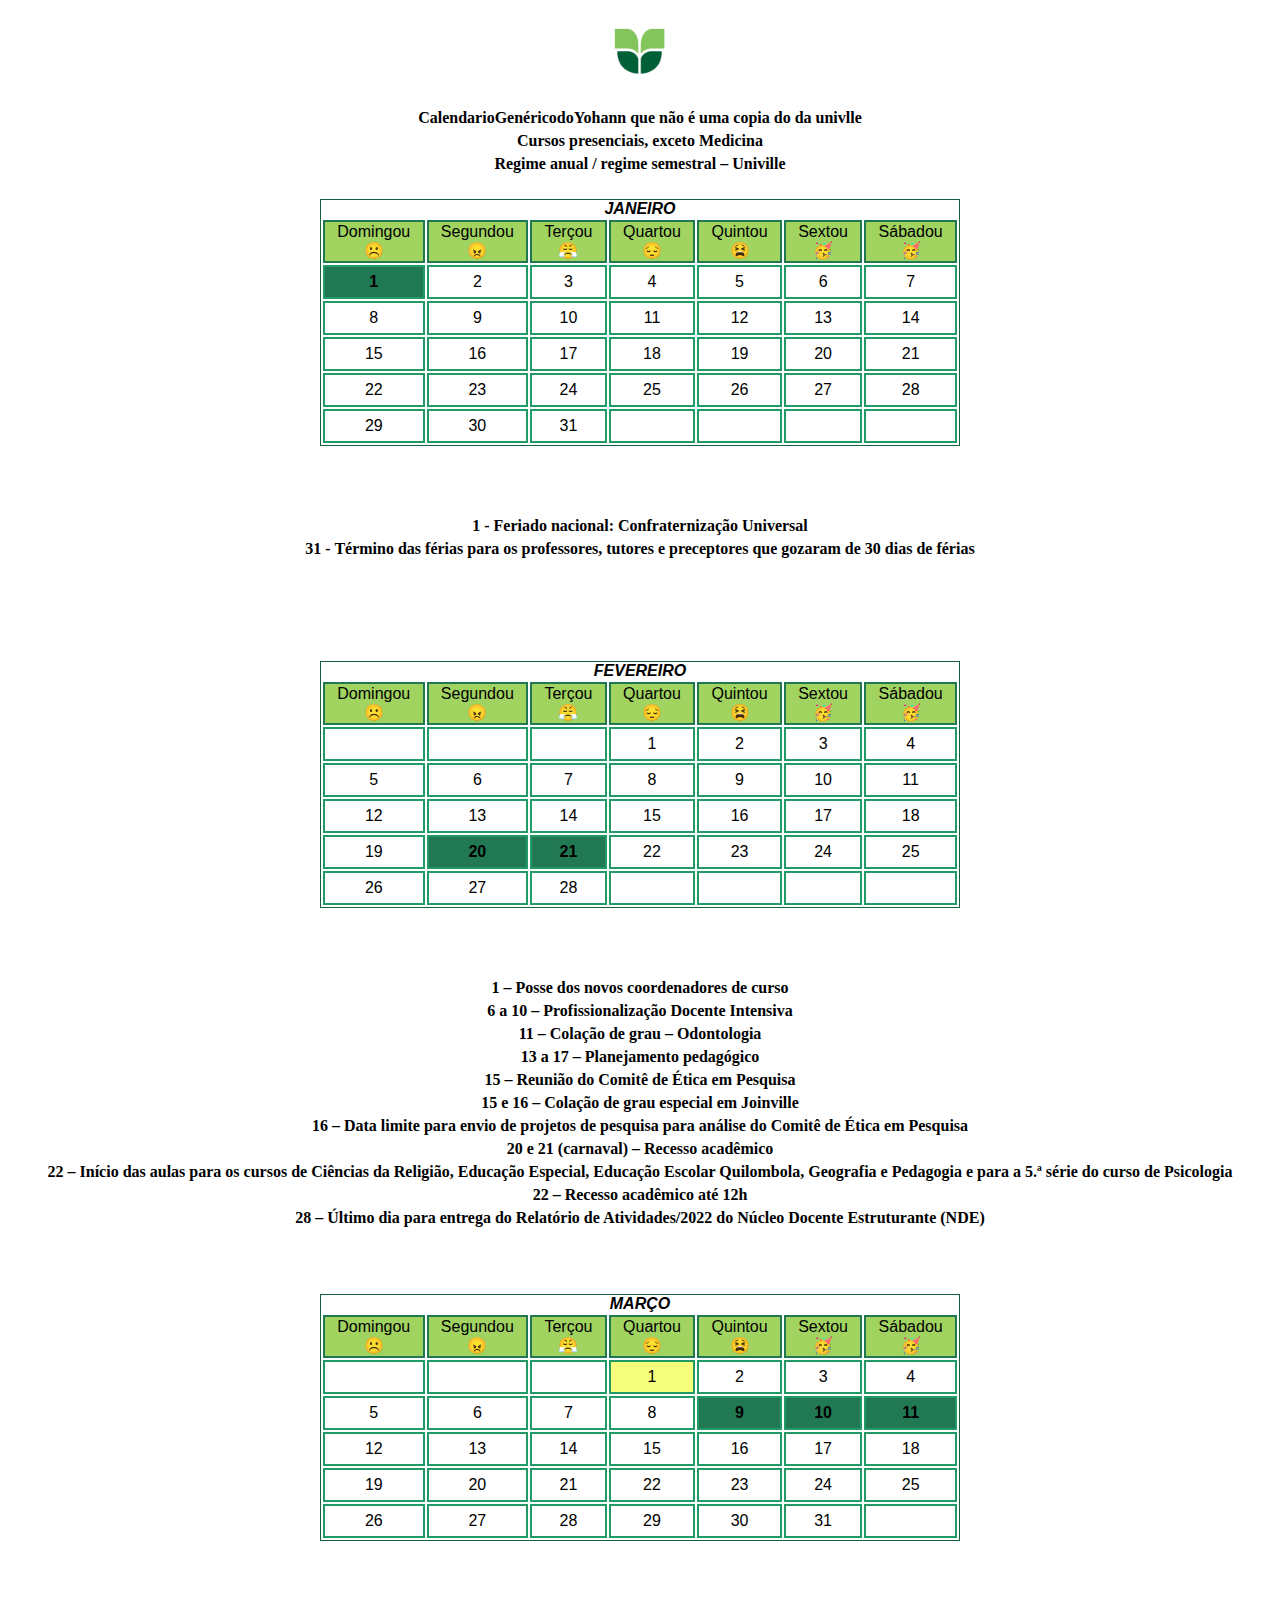
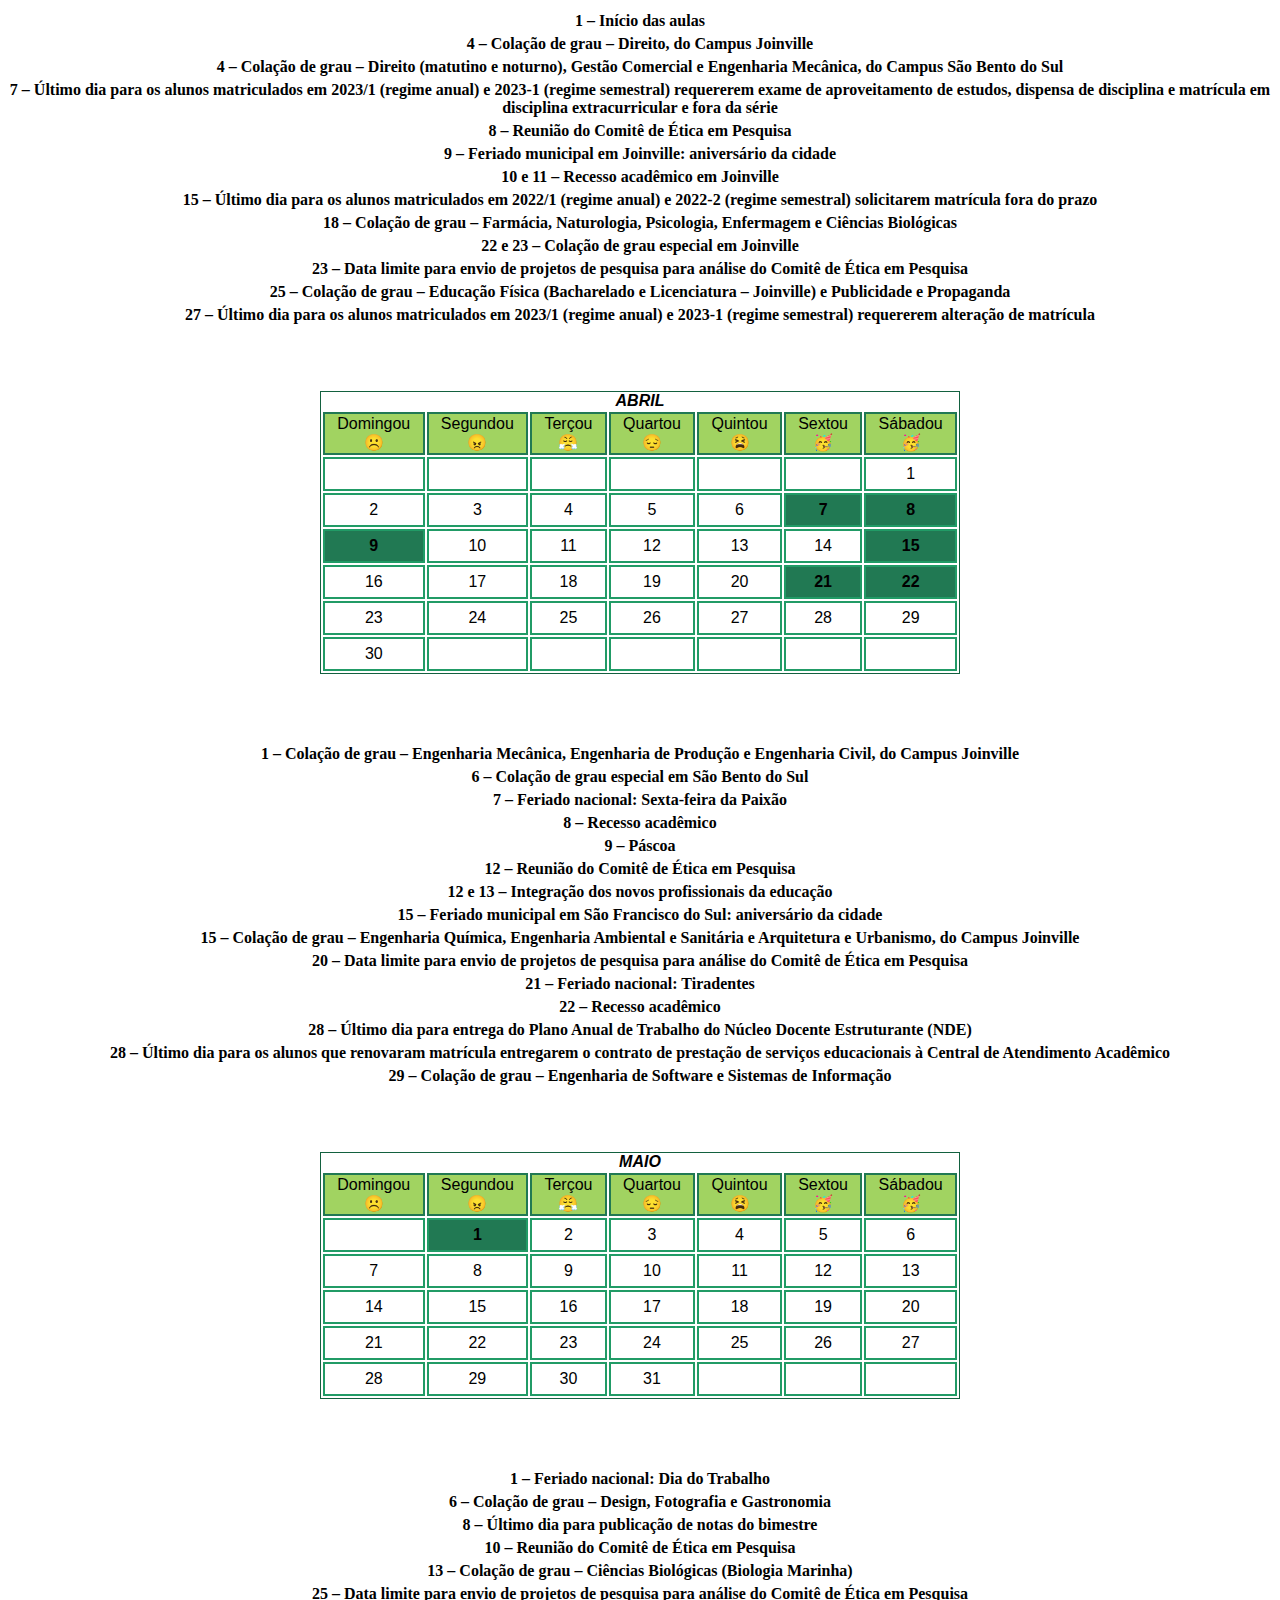
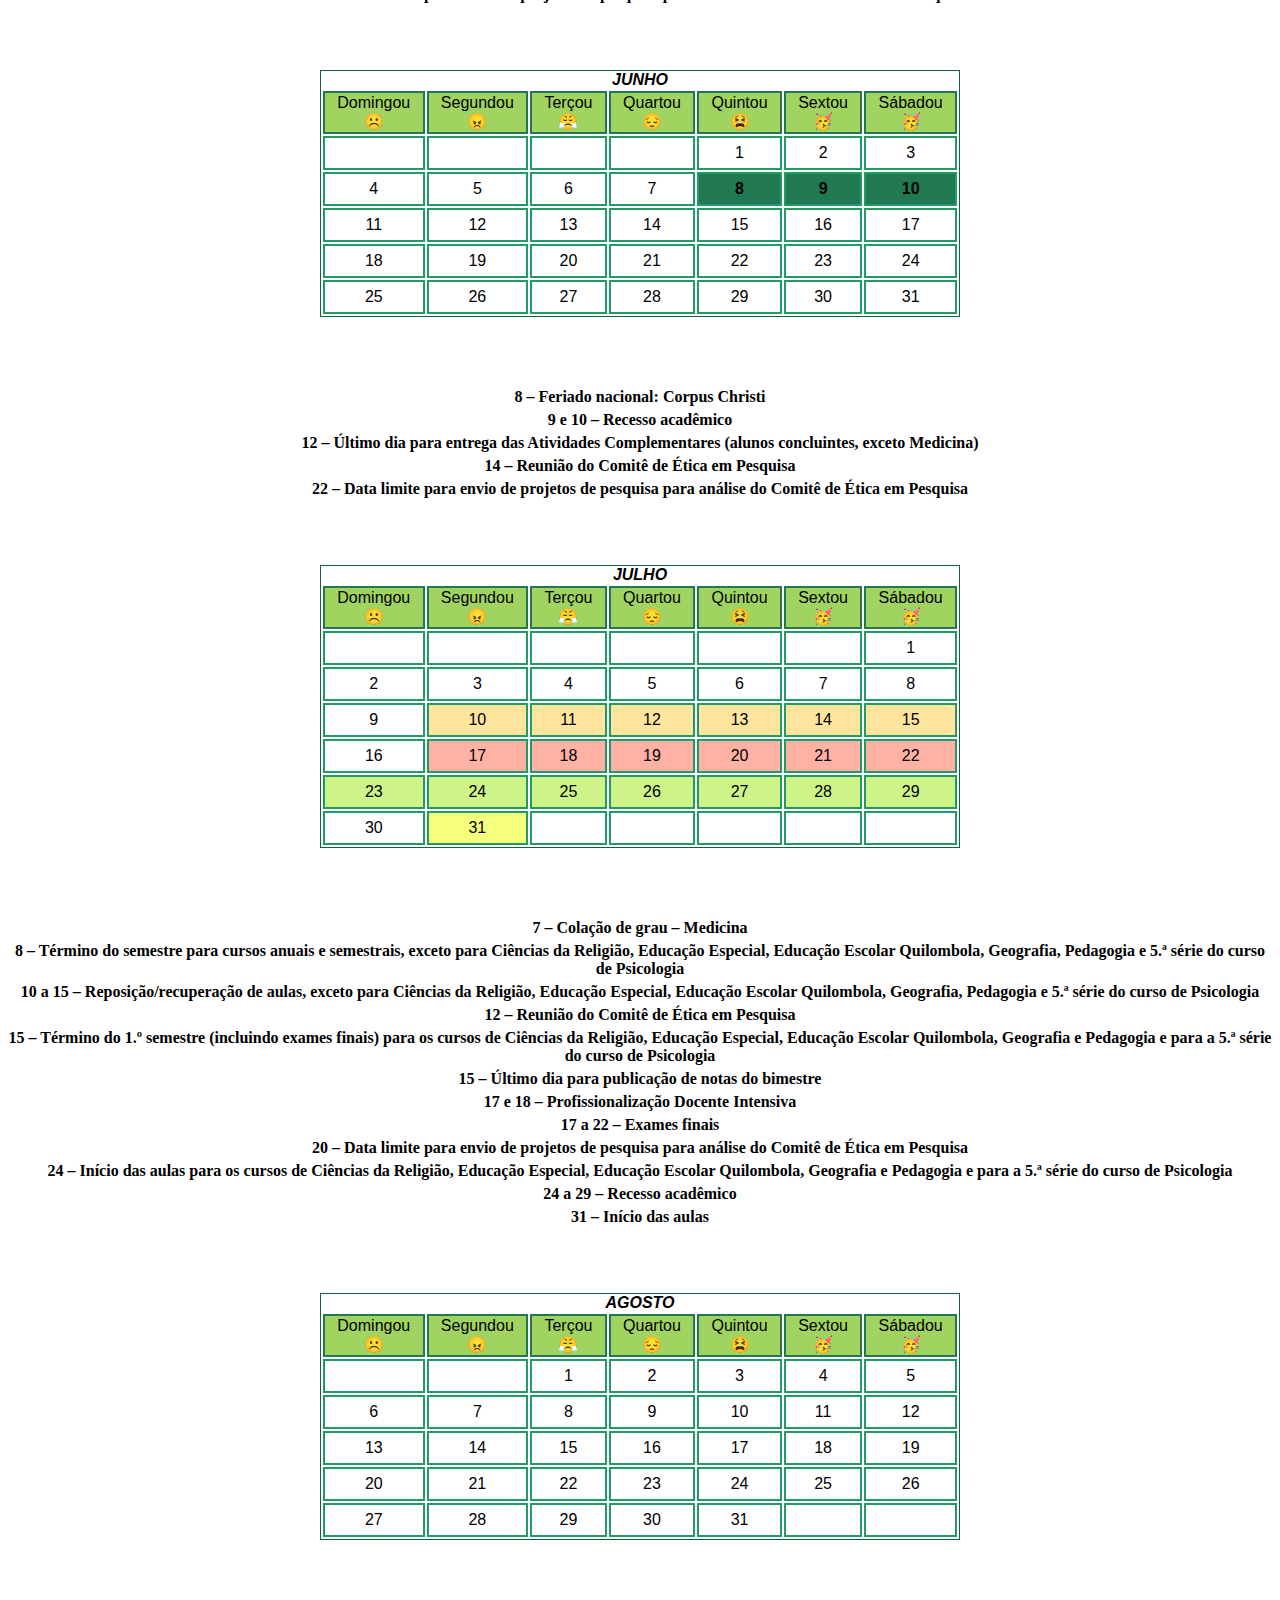
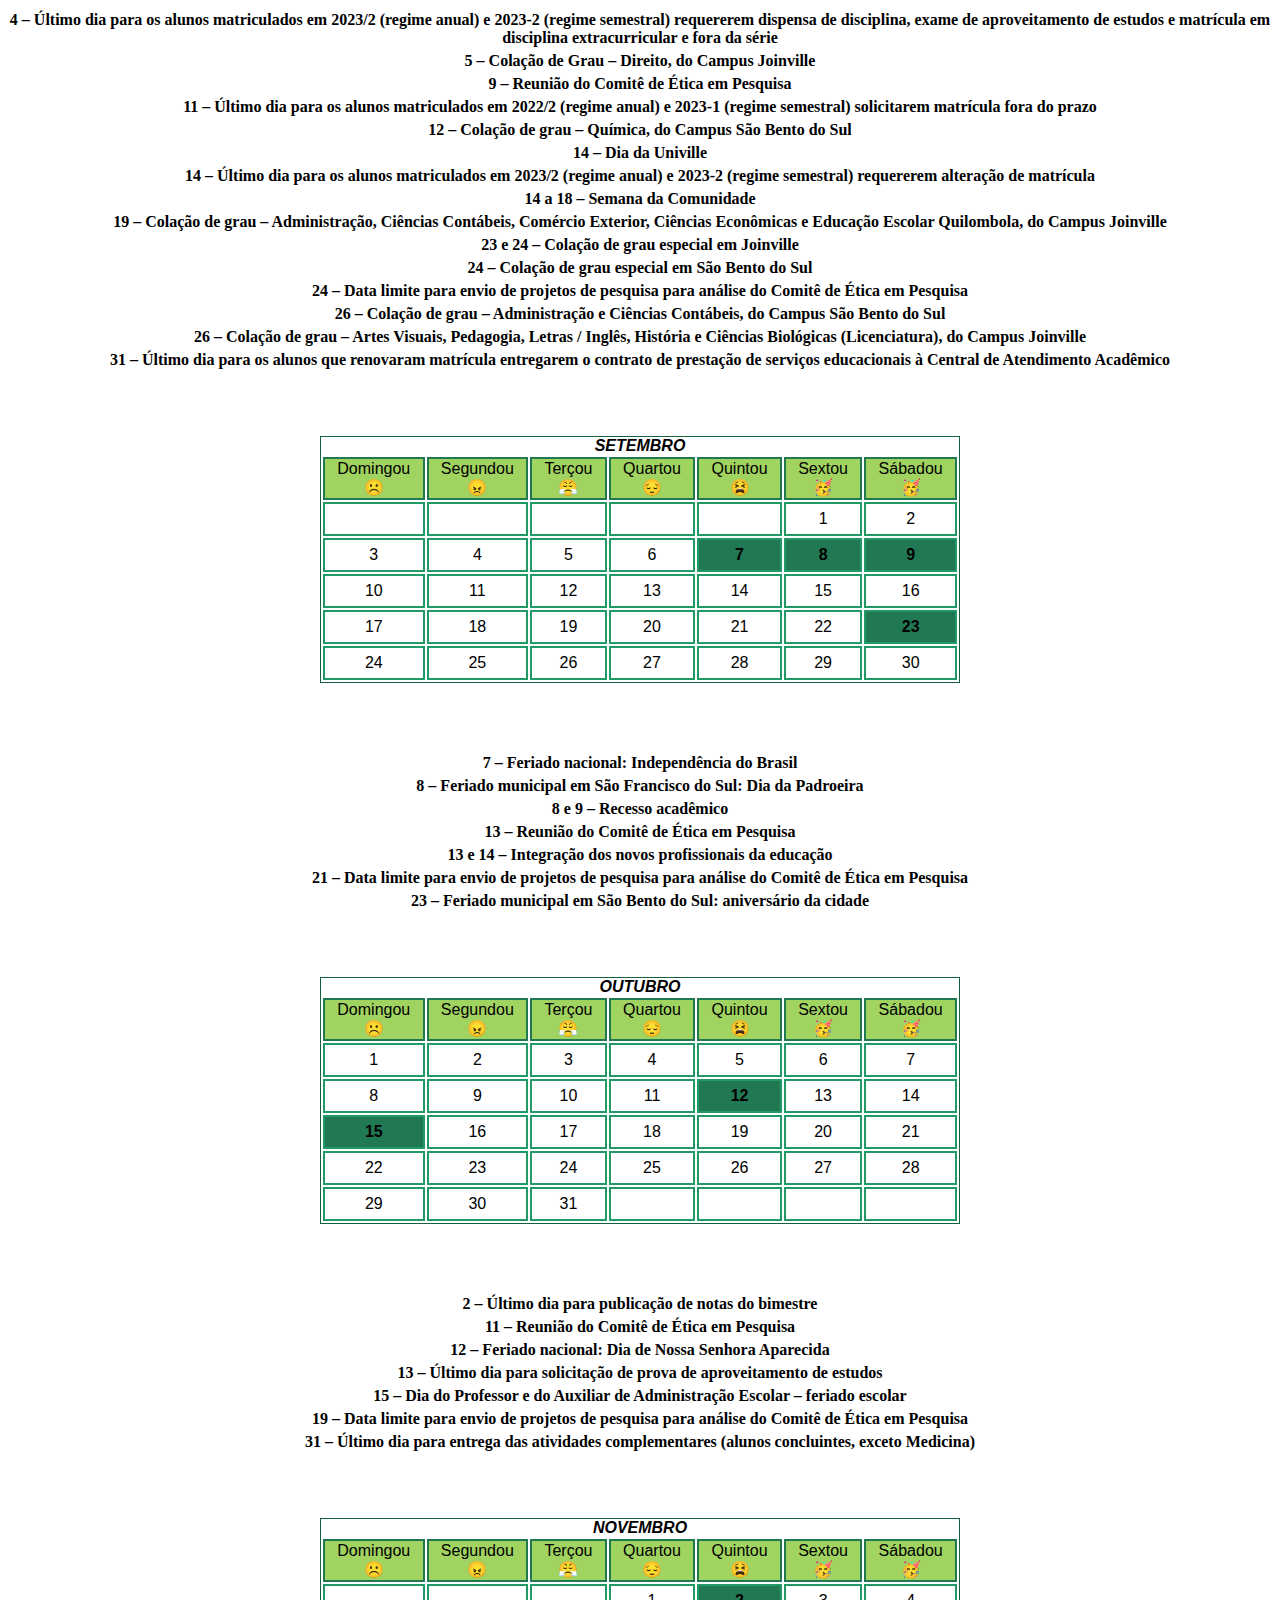
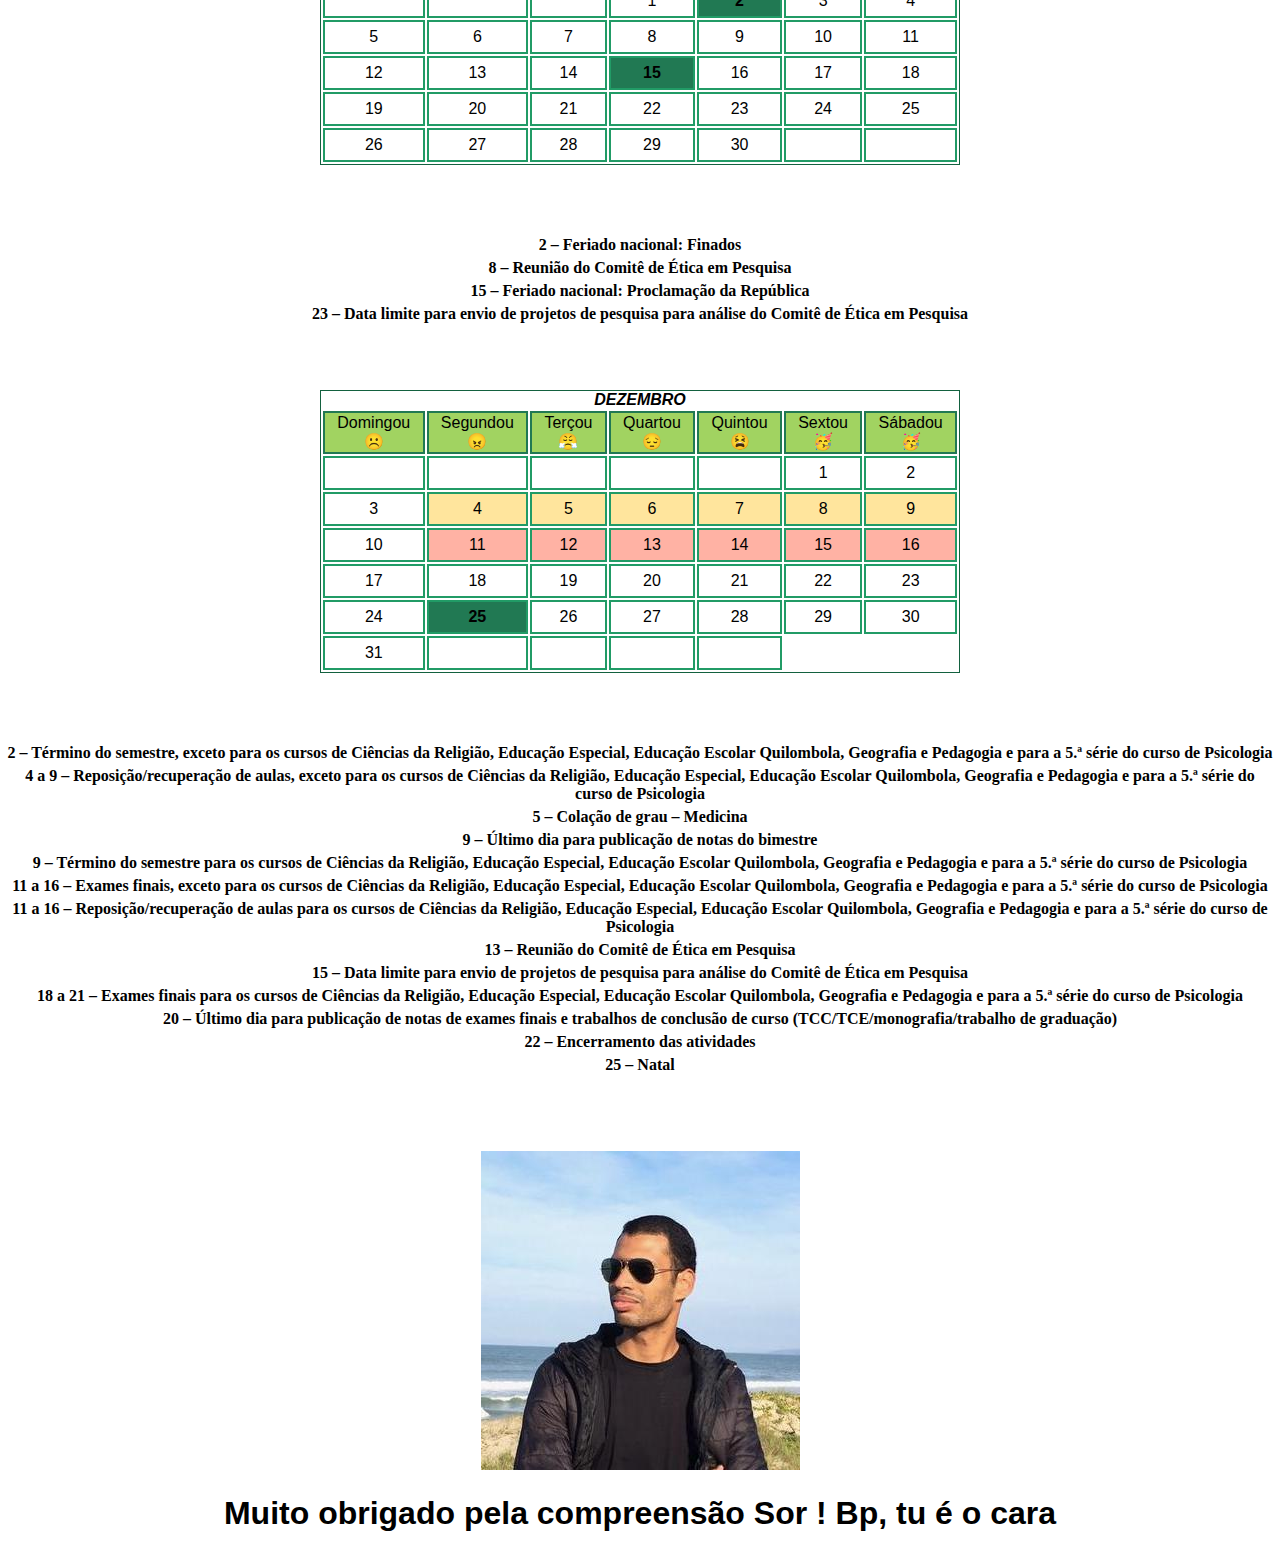
<file: soréumdeus/index.html>
<!DOCTYPE html>
<html lang="en">
<head>
    <meta charset="UTF-8">
    <meta http-equiv="X-UA-Compatible" content="IE=edge">
    <meta name="viewport" content="width=device-width, initial-scale=1.0">
    <link rel="apple-touch-icon" sizes="180x180" href="/apple-touch-icon.png">
    <link rel="icon" type="image/png" sizes="32x32" href="/favicon-32x32.png">
    <link rel="icon" type="image/png" sizes="16x16" href="/favicon-16x16.png">
    <link rel="manifest" href="/site.webmanifest">
    <title>CalendarioGenéricodoYohann</title>
    <link rel="stylesheet" href="style.css">
</head>
<body>
    <center>
        <img src="R.png" class="uni">
        <p> CalendarioGenéricodoYohann que não é uma copia do da univlle</p>
        <p>Cursos presenciais, exceto Medicina</p>
        <p>Regime anual / regime semestral – Univille</p>
    </center>

    <div class="mes">
        <center>
        <table>  
        <caption> <i><B> JANEIRO  </B></i> </caption>  
    <tbody align="center">
        <tr>
            <th> Domingou ☹️</th>
            <th> Segundou 😠</th>
            <th> Terçou 😤</th>
            <th> Quartou 😔</th>
            <th> Quintou 😫</th>
            <th> Sextou 🥳</th>
            <th> Sábadou 🥳</th>
        </tr>
        <tr>

            <td class=" feriado ">1</td>    
            <td>2</td>   
            <td>3</td>   
            <td>4</td>   
            <td>5</td>   
            <td>6</td>
            <td>7</td>  

        </tr>
        <tr>

            <td>8</td>
            <td>9</td>   
            <td>10</td>   
            <td>11</td>   
            <td>12</td>   
            <td>13</td>   
            <td>14</td> 

        </tr>
        <tr>
            <td>15</td>   
            <td>16</td>   
            <td>17</td>   
            <td>18</td>   
            <td>19</td>   
            <td>20</td>   
            <td>21</td>   

        </tr>
        <tr>
            <td>22</td>   
            <td>23</td>   
            <td>24</td>   
            <td>25</td>   
            <td>26</td>   
            <td>27</td>   
            <td>28</td>   

        </tr>  
        <tr>
            <td>29</td>   
            <td>30</td>
            <td>31</td>
            <td> </td>
            <td> </td>
            <td> </td>
            <td> </td>
        </tr>
    </tbody>
        </table>
        </center>
    </div>
    
    <br>
    <br>

    <div class="legenda">
    <p> 1 - Feriado nacional: Confraternização 
        Universal </p>
    <p> 31 - Término das férias para os professores, 
        tutores e preceptores que gozaram de 30 dias 
        de férias</p>
    </div>
    <br>
    <br>
    <br>
    <br>

    <div class="mes">
        <center>
        <table>  
        <caption> <i><B> FEVEREIRO  </B></i> </caption>  
    <tbody align="center">
        <tr>
            <th> Domingou ☹️</th>
            <th> Segundou 😠</th>
            <th> Terçou 😤</th>
            <th> Quartou 😔</th>
            <th> Quintou 😫</th>
            <th> Sextou 🥳</th>
            <th> Sábadou 🥳</th>
        </tr>
        <tr>
            <td></td>    
            <td></td>   
            <td></td>   
            <td>1</td>   
            <td>2</td>   
            <td>3</td>
            <td>4</td>  

        </tr>
        <tr>

            <td>5</td>
            <td>6</td>   
            <td>7</td>   
            <td>8</td>   
            <td>9</td>   
            <td>10</td>   
            <td>11</td> 

        </tr>
        <tr>
            <td>12</td>   
            <td>13</td>   
            <td>14</td>   
            <td>15</td>   
            <td>16</td>   
            <td>17</td>   
            <td>18</td>   

        </tr>
        <tr>
            <td>19</td>   
            <td class=" feriado ">20</td>   
            <td class=" feriado ">21</td>    
            <td>22</td>   
            <td>23</td>   
            <td>24</td>   
            <td>25</td>   

        </tr>  
        <tr>
            <td>26</td>   
            <td>27</td>
            <td>28</td>
            <td> </td>
            <td> </td>
            <td> </td>
            <td> </td>
        </tr>
    </tbody>
        </table>
        </center>
    </div>
    
    <br>
    <br>
  
    <div class="legenda">
    <p> 1 – Posse dos novos coordenadores de curso</p>
    <p> 6 a 10 – Profissionalização Docente Intensiva</p>
    <p> 11 – Colação de grau – Odontologia</p>
    <p> 13 a 17 – Planejamento pedagógico</p>
    <p> 15 – Reunião do Comitê de Ética em Pesquisa</p>
    <p>15 e 16 – Colação de grau especial em Joinville</p>
    <p> 16 – Data limite para envio de projetos de 
        pesquisa para análise do Comitê de Ética em 
        Pesquisa</p>
    <p> 20 e 21 (carnaval) – Recesso acadêmico </p>
    <p>    22 – Início das aulas para os cursos de 
        Ciências da Religião, Educação Especial, Educação Escolar Quilombola, Geografia e 
        Pedagogia e para a 5.ª série do curso de Psicologia </p>
        <p> 22 – Recesso acadêmico até 12h</p>
        <p>28 – Último dia para entrega do Relatório de Atividades/2022 do Núcleo Docente 
        Estruturante (NDE) </p>
    </div>
    <br>
    <br>    
     
    <div class="mes">
        <center>
        <table>  
        <caption> <i><B> MARÇO  </B></i> </caption>  
    <tbody align="center">
        <tr>
            <th> Domingou ☹️</th>
            <th> Segundou 😠</th>
            <th> Terçou 😤</th>
            <th> Quartou 😔</th>
            <th> Quintou 😫</th>
            <th> Sextou 🥳</th>
            <th> Sábadou 🥳</th>
        </tr>
        <tr>

            <td></td>    
            <td></td>   
            <td></td>   
            <td class=" fim ">1</td>   
            <td>2</td>   
            <td>3</td>
            <td>4</td>  

        </tr>
        <tr>

            <td>5</td>
            <td>6</td>   
            <td>7</td>   
            <td>8</td>   
            <td class=" feriado ">9</td>
            <td class=" feriado ">10</td>   
            <td class=" feriado ">11</td>      

        </tr>
        <tr>
            <td>12</td>  
            <td>13</td>   
            <td>14</td>   
            <td>15</td>   
            <td>16</td>   
            <td>17</td>   
            <td>18</td>   

        </tr>
        <tr>
            <td>19</td>   
            <td>20</td>   
            <td>21</td>   
            <td>22</td>   
            <td>23</td>   
            <td>24</td>   
            <td>25</td>   

        </tr>  
        <tr>
            <td>26</td>   
            <td>27</td>
            <td>28</td>
            <td>29</td>
            <td>30</td>
            <td>31</td>
            <td></td>
        </tr>
    </tbody>
        </table>
        </center>
    </div>
    
    <br>
    <br>
    
    <div class="legenda">
        <p> 1 – Início das aulas</p>
        <p> 4 – Colação de grau – Direito, do Campus
            Joinville</p>
            <p>  4 – Colação de grau – Direito (matutino e 
            noturno), Gestão Comercial e Engenharia 
            Mecânica, do Campus São Bento do Sul</p>
            <p> 7 – Último dia para os alunos matriculados em 2023/1 (regime anual) e 2023-1 (regime semestral) requererem exame de aproveitamento de estudos, dispensa de disciplina e matrícula em disciplina extracurricular e fora da série
            <p> 8 – Reunião do Comitê de Ética em Pesquisa</p>
            <p> 9 – Feriado municipal em Joinville: aniversário da cidade</p>
            <p> 10 e 11 – Recesso acadêmico em Joinville</p>
            <p> 15 – Último dia para os alunos matriculados em 2022/1 (regime anual) e 2022-2 
            (regime semestral) solicitarem matrícula fora do prazo</p>
            <p> 18 – Colação de grau – Farmácia, Naturologia, Psicologia, Enfermagem e Ciências 
            Biológicas</p>
            <p> 22 e 23 – Colação de grau especial em Joinville</p>
            <p> 23 – Data limite para envio de projetos de pesquisa para análise do Comitê de Ética 
            em Pesquisa</p>
            <p> 25 – Colação de grau – Educação Física (Bacharelado e Licenciatura – Joinville) e 
            Publicidade e Propaganda</p>
            <p> 27 – Último dia para os alunos matriculados em 2023/1 (regime anual) e 2023-1 
            (regime semestral) requererem alteração de matrícula </p>
        </div>
        <br>
        <br>
    <div class="mes">
        <center>
        <table>  
        <caption> <i><B> ABRIL  </B></i> </caption>  
    <tbody align="center">
        <tr>
            <th> Domingou ☹️</th>
            <th> Segundou 😠</th>
            <th> Terçou 😤</th>
            <th> Quartou 😔</th>
            <th> Quintou 😫</th>
            <th> Sextou 🥳</th>
            <th> Sábadou 🥳</th>
        </tr>
        <tr>

            <td></td>    
            <td></td>   
            <td></td>   
            <td></td>   
            <td></td>   
            <td></td>
            <td>1</td>  

        </tr>
        <tr>

            <td>2</td>
            <td>3</td>   
            <td>4</td>   
            <td>5</td>   
            <td>6</td>   
            <td class=" feriado ">7</td>   
            <td class=" feriado ">8</td> 

        </tr>
        <tr>
            <td class=" feriado ">9</td>   
            <td>10</td>   
            <td>11</td>   
            <td>12</td>   
            <td>13</td>   
            <td>14</td>   
            <td class=" feriado ">15</td>   

        </tr>
        <tr>
            <td>16</td>   
            <td>17</td>   
            <td>18</td>   
            <td>19</td>   
            <td>20</td>   
            <td class=" feriado ">21</td>   
            <td class=" feriado ">22</td>   

        </tr>  
        <tr>
            <td>23</td>   
            <td>24</td>
            <td>25</td>
            <td>26</td>
            <td>27</td>
            <td>28</td>
            <td>29</td>
        </tr>
        <tr> <td>30</td> 
            <td></td> <td></td> <td></td>
            <td></td> <td></td> <td></td>  
        </tr>
    </tbody>
        </table>
        </center>
    </div>
    
    <br>
    <br>

    <div class="legenda">
        <p> 1 – Colação de grau – Engenharia Mecânica, 
            Engenharia de Produção e Engenharia Civil, do 
            Campus Joinville</p>
        <p>   6 – Colação de grau especial em São Bento do 
            Sul</p>
            <p>    7 – Feriado nacional: Sexta-feira da Paixão</p>
            <p>8 – Recesso acadêmico</p>
            <p>9 – Páscoa</p>
            <p> 12 – Reunião do Comitê de Ética em Pesquisa</p>
            <p>  12 e 13 – Integração dos novos profissionais da 
            educação</p>
            <p>  15 – Feriado municipal em São Francisco do Sul: 
            aniversário da cidade</p>
            <p>  15 – Colação de grau – Engenharia Química, 
            Engenharia Ambiental e Sanitária e Arquitetura e Urbanismo, do Campus Joinville</p>
            <p>   20 – Data limite para envio de projetos de pesquisa para análise do Comitê de Ética em 
            Pesquisa</p>
            <p>  21 – Feriado nacional: Tiradentes</p>
            <p>  22 – Recesso acadêmico</p>
            <p> 28 – Último dia para entrega do Plano Anual de Trabalho do Núcleo Docente Estruturante 
            (NDE)</p>
            <p> 28 – Último dia para os alunos que renovaram matrícula entregarem o contrato de 
            prestação de serviços educacionais à Central de Atendimento Acadêmico</p>
            <p>  29 – Colação de grau – Engenharia de Software e Sistemas de Informação </p>
        </div>
        <br>
        <br>
    <div class="mes">
        <center>
        <table>  
        <caption> <i><B> MAIO  </B></i> </caption>  
    <tbody align="center">
        <tr>
            <th> Domingou ☹️</th>
            <th> Segundou 😠</th>
            <th> Terçou 😤</th>
            <th> Quartou 😔</th>
            <th> Quintou 😫</th>
            <th> Sextou 🥳</th>
            <th> Sábadou 🥳</th>
        </tr>
        <tr>

            <td></td>    
            <td class=" feriado ">1</td>   
            <td>2</td>   
            <td>3</td>   
            <td>4</td>   
            <td>5</td>
            <td>6</td>  

        </tr>
        <tr>

            <td>7</td>
            <td>8</td>   
            <td>9</td>   
            <td>10</td>   
            <td>11</td>   
            <td>12</td>   
            <td>13</td> 

        </tr>
        <tr>
            <td>14</td>   
            <td>15</td>   
            <td>16</td>   
            <td>17</td>   
            <td>18</td>   
            <td>19</td>   
            <td>20</td>   

        </tr>
        <tr>
            <td>21</td>   
            <td>22</td>   
            <td>23</td>   
            <td>24</td>   
            <td>25</td>   
            <td>26</td>   
            <td>27</td>   

        </tr>  
        <tr>
            <td>28</td>   
            <td>29</td>
            <td>30</td>
            <td>31</td>
            <td> </td>
            <td> </td>
            <td> </td>
        </tr>
    </tbody>
        </table>
        </center>
    </div>
    
    <br>
    <br>

    <div class="legenda">
        <p> 1 – Feriado nacional: Dia do Trabalho</p>
        <p>    6 – Colação de grau – Design, Fotografia e 
            Gastronomia </p>
            <p>    8 – Último dia para publicação de notas do bimestre</p>
            <p>    10 – Reunião do Comitê de Ética em Pesquisa</p>
            <p>    13 – Colação de grau – Ciências Biológicas (Biologia 
            Marinha)</p>
            <p>    25 – Data limite para envio de projetos de pesquisa 
            para análise do Comitê de Ética em Pesquisa</p>
        </div>
        <br>
        <br>
    <div class="mes">
        <center>
        <table>  
        <caption> <i><B> JUNHO  </B></i> </caption>  
    <tbody align="center">
        <tr>
            <th> Domingou ☹️</th>
            <th> Segundou 😠</th>
            <th> Terçou 😤</th>
            <th> Quartou 😔</th>
            <th> Quintou 😫</th>
            <th> Sextou 🥳</th>
            <th> Sábadou 🥳</th>
        </tr>
        <tr>

            <td></td>    
            <td></td>   
            <td></td>   
            <td></td>   
            <td>1</td>   
            <td>2</td>
            <td>3</td>  

        </tr>
        <tr>

            <td>4</td>
            <td>5</td>   
            <td>6</td>   
            <td>7</td>   
            <td class=" feriado ">8</td>
            <td class=" feriado ">9</td>   
            <td class=" feriado ">10</td> 

        </tr>
        <tr>
            <td>11</td>   
            <td>12</td>   
            <td>13</td>   
            <td>14</td>   
            <td>15</td>   
            <td>16</td>   
            <td>17</td>   

        </tr>
        <tr>
            <td>18</td>   
            <td>19</td>   
            <td>20</td>   
            <td>21</td>   
            <td>22</td>   
            <td>23</td>   
            <td>24</td>   

        </tr>  
        <tr>
            <td>25</td>   
            <td>26</td>
            <td>27</td>
            <td>28</td>
            <td>29</td>
            <td>30</td>
            <td>31</td>
        </tr>
    </tbody>
        </table>
        </center>
    </div>
    
    <br>
    <br>

    <div class="legenda">
        <p> 8 – Feriado nacional: Corpus Christi</p>
        <p>  9 e 10 – Recesso acadêmico</p>
        <p>  12 – Último dia para entrega das Atividades 
            Complementares (alunos concluintes, exceto 
            Medicina)</p>
            <p>  14 – Reunião do Comitê de Ética em Pesquisa</p>
            <p>  22 – Data limite para envio de projetos de pesquisa 
            para análise do Comitê de Ética em Pesquisa </p>
        </div>
        <br>
        <br>
    <div class="mes">
        <center>
        <table>  
        <caption> <i><B> JULHO </B></i> </caption>  
    <tbody align="center">
        <tr>
            <th> Domingou ☹️</th>
            <th> Segundou 😠</th>
            <th> Terçou 😤</th>
            <th> Quartou 😔</th>
            <th> Quintou 😫</th>
            <th> Sextou 🥳</th>
            <th> Sábadou 🥳</th>
        </tr>
        <tr>

            <td></td>    
            <td></td>   
            <td></td>   
            <td></td>   
            <td></td>   
            <td></td>
            <td>1</td>  

        </tr>
        <tr>
            <td>2</td>
            <td>3</td>   
            <td>4</td>   
            <td>5</td>   
            <td>6</td>   
            <td>7</td>   
            <td>8</td> 

        </tr>
        <tr>
            <td>9</td>    
            <td class=" r ">10</td>   
            <td class=" r ">11</td>   
            <td class=" r ">12</td>   
            <td class=" r ">13</td>   
            <td class=" r ">14</td> 
            <td class=" r ">15</td>    

        </tr>
        <tr>
            <td>16</td>
            <td class=" p ">17</td>   
            <td class=" p ">18</td>   
            <td class=" p ">19</td>   
            <td class=" p ">20</td>   
            <td class=" p ">21</td> 
            <td class=" p ">22</td>
        </tr>     
        <tr>
            <td class=" i ">23</td>   
            <td class=" i ">24</td>   
            <td class=" i ">25</td> 
            <td class=" i ">26</td>   
            <td class=" i ">27</td>   
            <td class=" i ">28</td>
            <td class=" i "> 29 </td>
        </tr>
        <tr>
            <td> 30 </td>
            <td class=" fim "> 31 </td>
            <td> </td>
            <td> </td>
            <td> </td>
            <td> </td>
            <td> </td>
        </tr>
    </tbody>
        </table>
        </center>
    </div>
    
    <br>
    <br>

    <div class="legenda">
        <p> 7 – Colação de grau – Medicina</p>
        <p>    8 – Término do semestre para cursos anuais e 
            semestrais, exceto para Ciências da Religião, 
            Educação Especial, Educação Escolar 
            Quilombola, Geografia, Pedagogia e 5.ª série 
            do curso de Psicologia</p>
            <p>    10 a 15 – Reposição/recuperação de aulas, 
            exceto para Ciências da Religião, Educação 
            Especial, Educação Escolar Quilombola, 
            Geografia, Pedagogia e 5.ª série do curso de 
            Psicologia </p>
            <p>     12 – Reunião do Comitê de Ética em Pesquisa</p>
            <p>   15 – Término do 1.º semestre (incluindo exames 
            finais) para os cursos de Ciências da Religião, 
            Educação Especial, Educação Escolar Quilombola, Geografia e Pedagogia e para a 
            5.ª série do curso de Psicologia</p>
            <p>    15 – Último dia para publicação de notas do bimestre</p>
            <p>     17 e 18 – Profissionalização Docente Intensiva</p>
            <p>    17 a 22 – Exames finais</p>
            <p>    20 – Data limite para envio de projetos de pesquisa para análise do Comitê de Ética 
            em Pesquisa</p>
            <p>    24 – Início das aulas para os cursos de Ciências da Religião, Educação Especial, 
            Educação Escolar Quilombola, Geografia e Pedagogia e para a 5.ª série do curso 
            de Psicologia</p>
            <p>   24 a 29 – Recesso acadêmico </p>
            <p>   31 – Início das aulas</p>
        </div>
        <br>
        <br>
    <div class="mes">
        <center>
        <table>  
        <caption> <i><B> AGOSTO </B></i> </caption>  
    <tbody align="center">
        <tr>
            <th> Domingou ☹️</th>
            <th> Segundou 😠</th>
            <th> Terçou 😤</th>
            <th> Quartou 😔</th>
            <th> Quintou 😫</th>
            <th> Sextou 🥳</th>
            <th> Sábadou 🥳</th>
        </tr>
        <tr>

            <td></td>    
            <td></td>   
            <td>1</td>   
            <td>2</td>   
            <td>3</td>   
            <td>4</td>
            <td>5</td>  

        </tr>
        <tr>

            <td>6</td>
            <td>7</td>   
            <td>8</td>   
            <td>9</td>   
            <td>10</td>   
            <td>11</td>   
            <td>12</td> 

        </tr>
        <tr>
            <td>13</td>   
            <td>14</td>   
            <td>15</td>   
            <td>16</td>   
            <td>17</td>   
            <td>18</td>   
            <td>19</td>   

        </tr>
        <tr>
            <td>20</td>   
            <td>21</td>   
            <td>22</td>   
            <td>23</td>   
            <td>24</td>   
            <td>25</td>   
            <td>26</td>   

        </tr>  
        <tr>
            <td>27</td>   
            <td>28</td>
            <td>29</td>
            <td>30</td>
            <td>31</td>
            <td> </td>
            <td> </td>
        </tr>
    </tbody>
        </table>
        </center>
    </div>
    
    <br>
    <br>

    <div class="legenda">
        <p> 4 – Último dia para os alunos matriculados 
            em 2023/2 (regime anual) e 2023-2 (regime 
            semestral) requererem dispensa de disciplina, 
            exame de aproveitamento de estudos e 
            matrícula em disciplina extracurricular e fora da 
            série</p>
            <p>    5 – Colação de Grau – Direito, do Campus
            Joinville</p>
            <p>    9 – Reunião do Comitê de Ética em Pesquisa</p>
                <p>    11 – Último dia para os alunos matriculados 
            em 2022/2 (regime anual) e 2023-1 (regime 
            semestral) solicitarem matrícula fora do prazo</p>
            <p>    12 – Colação de grau – Química, do Campus São Bento do Sul</p>
                <p>    14 – Dia da Univille</p>
                    <p>    14 – Último dia para os alunos matriculados em 2023/2 (regime anual) e 2023-2 
            (regime semestral) requererem alteração de matrícula</p>
            <p>    14 a 18 – Semana da Comunidade</p>
                <p>    19 – Colação de grau – Administração, Ciências Contábeis, Comércio Exterior, 
            Ciências Econômicas e Educação Escolar Quilombola, do Campus Joinville</p>
            <p>     23 e 24 – Colação de grau especial em Joinville</p>
                <p>     24 – Colação de grau especial em São Bento do Sul</p>
            <p>    24 – Data limite para envio de projetos de pesquisa para análise do Comitê de Ética 
            em Pesquisa</p>
            <p>   26 – Colação de grau – Administração e Ciências Contábeis, do Campus São Bento 
            do Sul</p>
            <p>   26 – Colação de grau – Artes Visuais, Pedagogia, Letras / Inglês, História e Ciências 
            Biológicas (Licenciatura), do Campus Joinville</p>
            <p>   31 – Último dia para os alunos que renovaram matrícula entregarem o contrato de 
            prestação de serviços educacionais à Central de Atendimento Acadêmico </p>
        </div>
        <br>
        <br>
    <div class="mes">
        <center>
        <table>  
        <caption> <i><B> SETEMBRO  </B></i> </caption>  
    <tbody align="center">
        <tr>
            <th> Domingou ☹️</th>
            <th> Segundou 😠</th>
            <th> Terçou 😤</th>
            <th> Quartou 😔</th>
            <th> Quintou 😫</th>
            <th> Sextou 🥳</th>
            <th> Sábadou 🥳</th>
        </tr>
        <tr>

            <td></td>    
            <td></td>   
            <td></td>   
            <td></td>   
            <td></td>   
            <td>1</td>
            <td>2</td>  

        </tr>
        <tr>
            <td>3</td>
            <td>4</td>
            <td>5</td>   
            <td>6</td>   
            <td class=" feriado ">7</td>
            <td class=" feriado ">8</td>
            <td class=" feriado ">9</td> 
        </tr>
        <tr>
            <td>10</td>   
            <td>11</td>   
            <td>12</td>   
            <td>13</td>   
            <td>14</td>   
            <td>15</td>   
            <td>16</td>   
        </tr>
        <tr>
            <td>17</td>   
            <td>18</td>   
            <td>19</td>   
            <td>20</td>   
            <td>21</td>   
            <td>22</td>   
            <td class=" feriado ">23</td>   

        </tr>  
        <tr>
            <td>24</td>   
            <td>25</td>
            <td>26</td>
            <td>27</td>
            <td>28</td>
            <td>29</td>
            <td>30</td>
        </tr>
    </tbody>
        </table>
        </center>
    </div>
    
    <br>
    <br>

    <div class="legenda">
        <p> 7 – Feriado nacional: Independência do Brasil</p>
            <p>   8 – Feriado municipal em São Francisco do Sul: 
            Dia da Padroeira</p>
            <p>   8 e 9 – Recesso acadêmico</p>
                <p>   13 – Reunião do Comitê de Ética em Pesquisa</p>
                    <p>   13 e 14 – Integração dos novos profissionais da 
            educação</p>
            <p>    21 – Data limite para envio de projetos de 
            pesquisa para análise do Comitê de Ética em 
            Pesquisa</p>
            <p>   23 – Feriado municipal em São Bento do Sul: 
            aniversário da cidade </p>
        </div>
        <br>
        <br>
    <div class="mes">
        <center>
        <table>  
        <caption> <i><B> OUTUBRO  </B></i> </caption>  
    <tbody align="center">
        <tr>
            <th> Domingou ☹️</th>
            <th> Segundou 😠</th>
            <th> Terçou 😤</th>
            <th> Quartou 😔</th>
            <th> Quintou 😫</th>
            <th> Sextou 🥳</th>
            <th> Sábadou 🥳</th>
        </tr>
        <tr>

            <td>1</td>    
            <td>2</td>   
            <td>3</td>   
            <td>4</td>   
            <td>5</td>   
            <td>6</td>
            <td>7</td>  

        </tr>
        <tr>

            <td>8</td>
            <td>9</td>   
            <td>10</td>   
            <td>11</td>   
            <td class=" feriado ">12</td>   
            <td>13</td>   
            <td>14</td> 

        </tr>
        <tr>
            <td class=" feriado ">15</td>   
            <td>16</td>   
            <td>17</td>   
            <td>18</td>   
            <td>19</td>   
            <td>20</td>   
            <td>21</td>   

        </tr>
        <tr>
            <td>22</td>   
            <td>23</td>   
            <td>24</td>   
            <td>25</td>   
            <td>26</td>   
            <td>27</td>   
            <td>28</td>   

        </tr>  
        <tr>
            <td>29</td>   
            <td>30</td>
            <td>31</td>
            <td> </td>
            <td> </td>
            <td> </td>
            <td> </td>
        </tr>
    </tbody>
        </table>
        </center>
    </div>
    
    <br>
    <br>

    <div class="legenda">
        <p> 2 – Último dia para publicação de notas do 
            bimestre</p>
            <p>    11 – Reunião do Comitê de Ética em Pesquisa</p>
                <p>     12 – Feriado nacional: Dia de Nossa Senhora 
            Aparecida</p>
            <p>    13 – Último dia para solicitação de prova de 
            aproveitamento de estudos</p>
            <p>    15 – Dia do Professor e do Auxiliar de 
            Administração Escolar – feriado escolar</p>
            <p>    19 – Data limite para envio de projetos de 
            pesquisa para análise do Comitê de Ética em 
            Pesquisa</p>
            <p>     31 – Último dia para entrega das atividades complementares (alunos concluintes, 
            exceto Medicina) </p>
        </div>
        <br>
        <br>
    <div class="mes">
        <center>
        <table>  
        <caption> <i><B> NOVEMBRO  </B></i> </caption>  
    <tbody align="center">
        <tr>
            <th> Domingou ☹️</th>
            <th> Segundou 😠</th>
            <th> Terçou 😤</th>
            <th> Quartou 😔</th>
            <th> Quintou 😫</th>
            <th> Sextou 🥳</th>
            <th> Sábadou 🥳</th>
        </tr>
        <tr>

            <td></td>    
            <td></td>   
            <td></td>   
            <td>1</td>   
            <td class=" feriado ">2</td>   
            <td>3</td>
            <td>4</td>  

        </tr>
        <tr>

            <td>5</td>
            <td>6</td>   
            <td>7</td>   
            <td>8</td>   
            <td>9</td>   
            <td>10</td>   
            <td>11</td> 

        </tr>
        <tr>
            <td>12</td>   
            <td>13</td>   
            <td>14</td>   
            <td class=" feriado ">15</td>  
            <td>16</td>   
            <td>17</td>   
            <td>18</td>   

        </tr>
        <tr>
            <td>19</td>   
            <td>20</td>   
            <td>21</td>   
            <td>22</td>   
            <td>23</td>   
            <td>24</td>   
            <td>25</td>   

        </tr>  
        <tr>
            <td>26</td>   
            <td>27</td>
            <td>28</td>
            <td>29</td>
            <td>30</td>
            <td></td>
            <td> </td>
        </tr>
    </tbody>
        </table>
        </center>
    </div>
    
    <br>
    <br>

    <div class="legenda">
        <p> 2 – Feriado nacional: Finados</p>
            <p>  8 – Reunião do Comitê de Ética em Pesquisa</p>
                <p>  15 – Feriado nacional: Proclamação da 
            República</p>
            <p>  23 – Data limite para envio de projetos de 
            pesquisa para análise do Comitê de Ética em 
            Pesquisa </p>
        </div>
        <br>
        <br>
    <div class="mes">
        <center>
        <table>  
        <caption> <i><B> DEZEMBRO  </B></i> </caption>  
    <tbody align="center">
        <tr>
            <th> Domingou ☹️</th>
            <th> Segundou 😠</th>
            <th> Terçou 😤</th>
            <th> Quartou 😔</th>
            <th> Quintou 😫</th>
            <th> Sextou 🥳</th>
            <th> Sábadou 🥳</th>
        </tr>
        <tr>

            <td></td>    
            <td></td>   
            <td></td>   
            <td></td>  
            <td></td>   
            <td>1</td>
            <td>2</td>  

        </tr>
        <tr>
            <td>3</td>
            <td class=" r ">4</td>  
            <td class=" r ">5</td>   
            <td class=" r ">6</td>
            <td class=" r ">7</td> 
            <td class=" r ">8</td>
            <td class=" r ">9</td>   

        </tr>
        <tr><td>10</td>   
            <td class=" p ">11</td>   
            <td class=" p ">12</td>   
            <td class=" p ">13</td>   
            <td class=" p ">14</td> 
            <td class=" p ">15</td>   
            <td class=" p ">16</td>     
        </tr>
        <tr>
            <td>17</td>   
            <td>18</td>   
            <td>19</td>   
            <td>20</td>   
            <td>21</td> 
            <td>22</td>   
            <td>23</td>  
        </tr>  
        <tr>
            <td>24</td>   
            <td class=" feriado ">25</td>   
            <td>26</td>   
            <td>27</td>   
            <td>28</td>   
            <td>29</td>   
            <td>30</td>
        </tr>
        <tr>
            <td>31</td>
            <td> </td>
            <td> </td>
            <td> </td>
            <td> </td>
        </tr>
    </tbody>
        </table>
        </center>
    </div>
    
    <br>
    <br>

    <div class="legenda">
        <p> 2 – Término do semestre, exceto para os cursos 
            de Ciências da Religião, Educação Especial, 
            Educação Escolar Quilombola, Geografia 
            e Pedagogia e para a 5.ª série do curso de 
            Psicologia</p>
            <p>    4 a 9 – Reposição/recuperação de aulas, 
            exceto para os cursos de Ciências da Religião, 
            Educação Especial, Educação Escolar 
            Quilombola, Geografia e Pedagogia e para a 
            5.ª série do curso de Psicologia</p>
            <p>    5 – Colação de grau – Medicina</p>
            <p>     9 – Último dia para publicação de notas do 
            bimestre</p>
            <p>    9 – Término do semestre para os cursos de Ciências da Religião, Educação Especial, 
            Educação Escolar Quilombola, Geografia e Pedagogia e para a 5.ª série do curso de 
            Psicologia</p>
            <p>    11 a 16 – Exames finais, exceto para os cursos de Ciências da Religião, Educação 
            Especial, Educação Escolar Quilombola, Geografia e Pedagogia e para a 5.ª série 
            do curso de Psicologia</p>
            <p>    11 a 16 – Reposição/recuperação de aulas para os cursos de Ciências da Religião, 
            Educação Especial, Educação Escolar Quilombola, Geografia e Pedagogia e para a 
            5.ª série do curso de Psicologia</p>
            <p>    13 – Reunião do Comitê de Ética em Pesquisa</p>
            <p>    15 – Data limite para envio de projetos de pesquisa para análise do Comitê de Ética 
            em Pesquisa</p>
            <p>    18 a 21 – Exames finais para os cursos de Ciências da Religião, Educação Especial, 
            Educação Escolar Quilombola, Geografia e Pedagogia e para a 5.ª série do curso de 
            Psicologia</p>
            <p>    20 – Último dia para publicação de notas de exames finais e trabalhos de conclusão 
            de curso (TCC/TCE/monografia/trabalho de graduação)</p>
            <p>    22 – Encerramento das atividades</p>
            <p>    25 – Natal </p>
        </div>
    <br>
    <br>
    <br>
    <br>
    <center>
    <img src="1.jpg">
    <h1> Muito obrigado pela compreensão Sor ! Bp, tu é o cara </h1>
    </center>
</body>
</html>
</file>
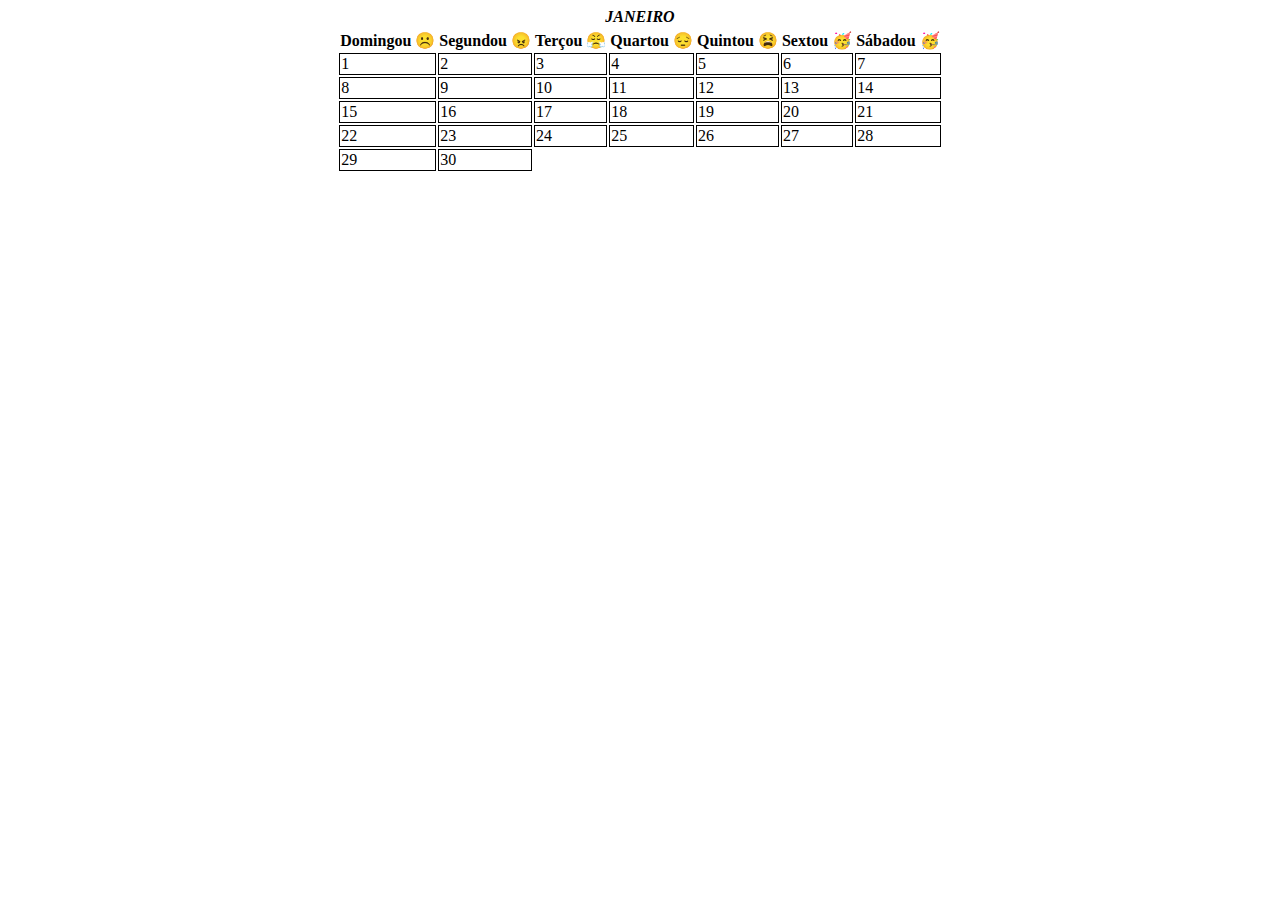
<file: soréumdeus/oi.html>
<!DOCTYPE html>
<html lang="en">
<head>
    <meta charset="UTF-8">
    <meta http-equiv="X-UA-Compatible" content="IE=edge">
    <meta name="viewport" content="width=device-width, initial-scale=1.0">
    <link rel="apple-touch-icon" sizes="180x180" href="/apple-touch-icon.png">
    <link rel="icon" type="image/png" sizes="32x32" href="/favicon-32x32.png">
    <link rel="icon" type="image/png" sizes="16x16" href="/favicon-16x16.png">
    <link rel="manifest" href="/site.webmanifest">
    <title>CalendarioGenéricodoYohann</title>
    <link rel="stylesheet" href="oi.css">
</head>
<body>
    <center>
        <table>
        <tr>
            <thead> <i><B> JANEIRO  </B></i> </thead>
        </tr>    
        <tr>
            <th> Domingou ☹️</th>
            <th> Segundou 😠</th>
            <th> Terçou 😤</th>
            <th> Quartou 😔</th>
            <th> Quintou 😫</th>
            <th> Sextou 🥳</th>
            <th> Sábadou 🥳</th>
        </tr>
        <tr>

            <td>1</td>    
            <td>2</td>   
            <td>3</td>   
            <td>4</td>   
            <td>5</td>   
            <td>6</td>
            <td>7</td>  

        </tr>
        <tr>

            <td>8</td>
            <td>9</td>   
            <td>10</td>   
            <td>11</td>   
            <td>12</td>   
            <td>13</td>   
            <td>14</td> 

        </tr>
        <tr>
            <td>15</td>   
            <td>16</td>   
            <td>17</td>   
            <td>18</td>   
            <td>19</td>   
            <td>20</td>   
            <td>21</td>   

        </tr>
        <tr>
            <td>22</td>   
            <td>23</td>   
            <td>24</td>   
            <td>25</td>   
            <td>26</td>   
            <td>27</td>   
            <td>28</td>   

        </tr>  
        <tr>
            <td>29</td>   
            <td>30</td>   
        </tr>


        </table>
    </center>
</body>
</html>
</file>
<file: soréumdeus/style.css>
tr td {
    border: 2px solid #219b66;
    padding: 6px 10px 6px 10px;
    align-content: center;
    font-weight: 500;
    
}

.feriado {
    font-weight: 900;
    background-color: #217953;
}

th {

border: 2px solid #217953;
background-color: #a1d361;
font-weight: 500;
align-content: center;
}



table {
    display: block;
    margin-top: 6px;
    border: #13613f solid 1px;
    
}

.legenda {

    text-align: center;

}

body {
    margin: 0;
    font-family:Verdana, Geneva, Tahoma, sans-serif
}

p {
    margin: 5px;
    font-family:Cambria, Cochin, Georgia, Times, 'Times New Roman', serif;
    font-weight: 700;
}

.mes {
    width: 50%;
    display: flex;
    margin-left: 25%;
    margin-top: 20px;
    margin-bottom: 30px;
}

.uni {

    width: 100px;
    height: 100px;

}

.fim {

background-color: #f6ff7b; 

}

.r {

    background-color: #ffe59d;
}

.p {

    background-color: #ffb2a4;

}

.i {

    background-color: #cef388;

}
</file>
<file: soréumdeus/oi.css>
td {
 border: 1px solid black;
 border-collapse: colapse;

}
</file>
